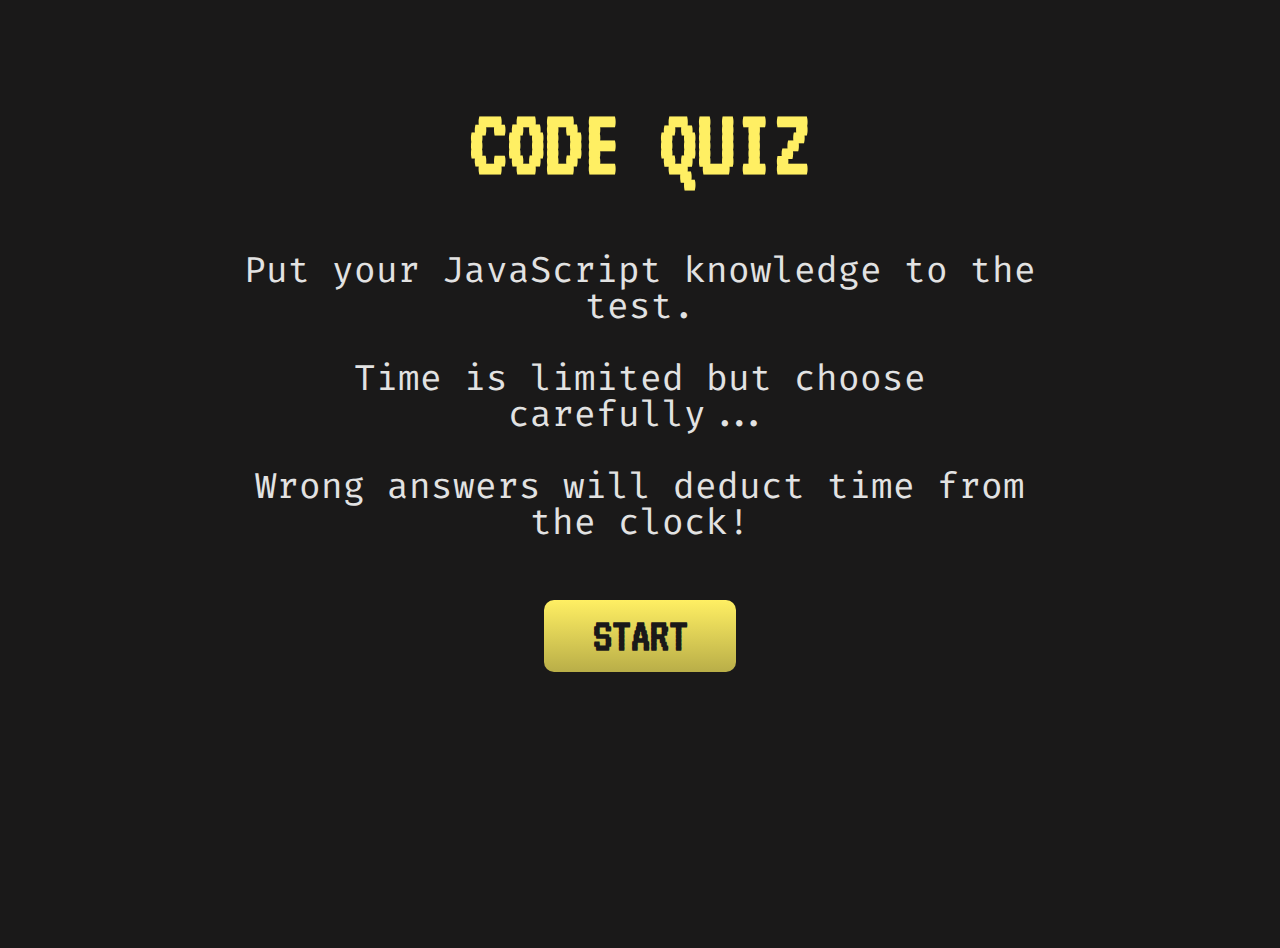
<file: index.html>
<!DOCTYPE html>
<html lang="en">

<head>
    <meta charset="UTF-8">
    <meta http-equiv="X-UA-Compatible" content="IE=edge">
    <meta name="viewport" content="width=device-width, initial-scale=1.0">
    <title>Code Quiz</title>
    <link rel="stylesheet" href="./assets/CSS/reset.css">
    <link rel="stylesheet" href="./assets/CSS/style.css">
    <link rel="preconnect" href="https://fonts.googleapis.com">
    <link rel="preconnect" href="https://fonts.gstatic.com" crossorigin>
    <link href="https://fonts.googleapis.com/css2?family=Fira+Code:wght@400;700&family=VT323&display=swap"
        rel="stylesheet">
</head>

<body>
    <div id="start" class="start-container">
        <h1>CODE QUIZ</h1>
        <p class="directions">
            Put your JavaScript knowledge to the test.
            <br>
            <br>
            Time is limited but choose carefully...
            <br>
            <br>
            Wrong answers will deduct time from the clock!
        </p>
        <a href="./game.html" class="start-btn">START</a>
    </div>
</body>

</html>
</file>
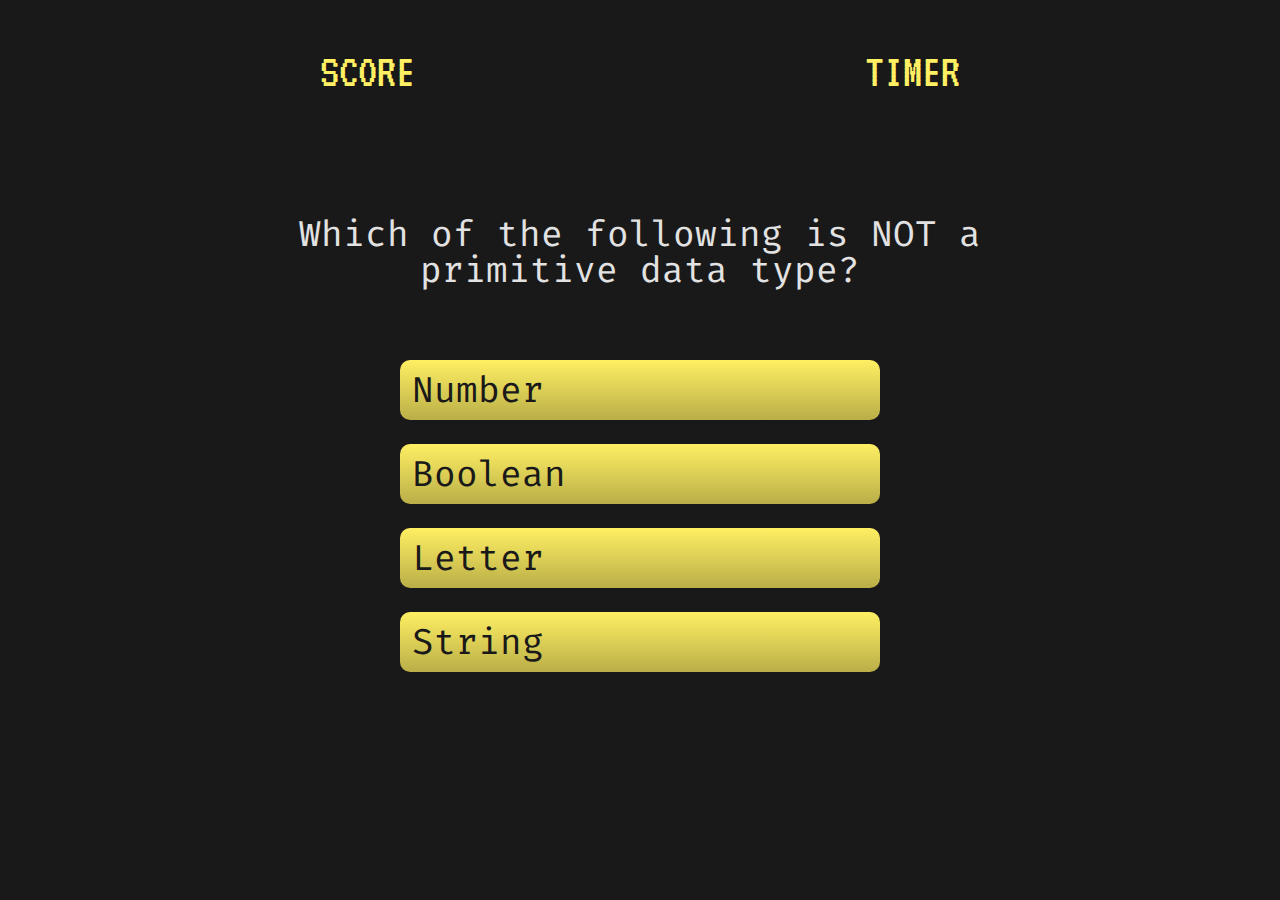
<file: game.html>
<!DOCTYPE html>
<html lang="en">

<head>
    <meta charset="UTF-8">
    <meta http-equiv="X-UA-Compatible" content="IE=edge">
    <meta name="viewport" content="width=device-width, initial-scale=1.0">
    <title>Code Quiz</title>
    <link rel="stylesheet" href="./assets/CSS/reset.css">
    <link rel="stylesheet" href="./assets/CSS/style.css">
    <link rel="stylesheet" href="./assets/CSS/game.css">
    <link rel="stylesheet" href="./assets/CSS/highscore.css">
    <link rel="preconnect" href="https://fonts.googleapis.com">
    <link rel="preconnect" href="https://fonts.gstatic.com" crossorigin>
    <link href="https://fonts.googleapis.com/css2?family=Fira+Code:wght@400;700&family=VT323&display=swap"
        rel="stylesheet">
</head>

<body>
    <!-- game display -->
    <div id="game">

        <!-- score and timer -->
        <header id="score-display">

            <div class="score-display">

                <div class="score-display-item">
                    <p class="score-display-title">
                        SCORE
                    </p>

                    <p id="score"> 
                    </p>
                </div>

                <div class="score-display-item">
                    <p class="score-display-title">
                        TIMER
                    </p>

                    <p id="timeLeft">
                    </p>
                </div>

            </div>

        </header>

        <!-- questions -->
        <div class="question-container">

            <div>
                <p id="questionText"> </p>
            </div>

            <div id="choice-container">

                <div class="choice-box" id="btnA">
                    <p class="choice-text"> </p>
                </div>

                <div class="choice-box" id="btnB">
                    <p class="choice-text"> </p>
                </div>

                <div class="choice-box" id="btnC">
                    <p class="choice-text"> </p>
                </div>

                <div class="choice-box" id="btnD">
                    <p class="choice-text"> </p>
                </div>

            </div>

        </div>

    </div>

    <!-- GAME OVER -->
    <div id="game-over">

        <!-- last game score -->
        <div id="end-score-container">
            <p id="end-score-title">FINAL SCORE</p>
            <p id="end-score">  </p>
        </div>

        <div id="input-container">
            <!-- input to record high score -->
            <id="high-score-input">
                <form>
                    <label id="name-label"> Enter Initials </label>
                    <br>
                    <input type="text" id="name-input">
                    <input type="submit" id="submit-button">
                </form>
        </div>

    </div>

    <!-- HIGH SCORES -->
    <div id="high-scores">

        <!-- list of recent scores (stored locally, display after input) -->
        <div id="high-score-list-title">
            <h2> RECENT SCORES</h2>
        </div>

        <div id="high-score-list">
            
        </div>

        <!-- play again button -->
        <div id="button-container">
            <a href="./game.html" class="play-again-btn">PLAY AGAIN</a>
        </div>

    </div>

    <script src="./assets/js/game.js"></script>
</body>

</html>
</file>
<file: assets/CSS/style.css>
/* START SCREEN DISPLAY */

:root{
    background-color: rgb(26, 25, 25); 
    color: rgb(226, 226, 226);
    --jsYellow: rgb(255, 239, 99);
}

* {
    font-family: 'Fira Code', monospace;
    font-size: 1.5rem;
}

h1 {
    font-family: 'VT323', monospace;
    font-size: 4rem;
    margin: 2rem;
    color: var(--jsYellow);
}

.start-container {
    display: flex;
    flex-direction: column;
    justify-content:flex-start;
    align-items: center;
    text-align: center;
    margin: 2rem;
    height: 100vh;
}

.directions {
    margin: 0.5rem 2rem 2rem 2rem;
    width: 70%;
}

.start-btn {
    text-decoration: none;
    font-family: 'VT323', monospace;
    color: rgb(26, 25, 25);
    font-size: 2rem;
    font-weight: 700;
    background: linear-gradient(rgb(255, 239, 99), rgb(185, 174, 72));
    padding: 0.5rem;
    margin: 0.5rem;
    width: 8rem;
    border-radius: 10px;
}

.btn:hover {
    cursor: pointer;
    transform: scale(1.1);
}

/* MEDIA QUERIES */

/* Phones */
@media screen and (max-width: 390px) {
    .start-container {
        margin: 1rem;
    }
    .directions {
        font-size: 1.25rem;
    }
    h1 {
        font-size: 3rem;
    }
    h1, .directions {
        margin: 0.5rem
    }
    .start-btn {
        width: 6rem;
        font-size: 2rem;
    }
}
</file>
<file: assets/CSS/game.css>
/* GAME DISPLAY */

:root{
    --jsYellow: rgb(255, 239, 99);
}

/* score and timer */

.score-display {
    display: flex;
    justify-content: space-between; 
    text-align: center;
    width: 50%;
    margin: auto;
    min-height: 7rem;
}

.score-display-item {
    margin: 2rem 0 1rem 0;
    text-align: center;
    color: var(--jsYellow);
    font-family: 'VT323', monospace;
}

.score-display-title {
    font-family: 'VT323', monospace;
    font-size: 2rem;
}

/* questions */

.question-container {
    display: flex;
    flex-direction: column;
    justify-content:flex-start;
    align-items: center;
    text-align: center;
    margin: 0 2rem 2rem 2rem;
    width: 70%;
    margin: auto;
    color: rgb(26, 25, 25);
}

#questionText {
    margin: 2rem 0 2rem 0;
    color:  rgb(226, 226, 226);
    min-height: 3rem;
}

.choice-box {
    display: flex;
    background: linear-gradient(rgb(255, 239, 99), rgb(185, 174, 72));
    color: (26, 25, 25); 
    border-radius: 10px;
    width: 30%;
    min-width: 20rem;
    padding: 0.5rem;
    margin: 1rem;
}

.choice-text {
    margin-right: 0.5rem;
    font-weight: 700;
    color: rgb(26, 25, 25);
}

/* MEDIA QUERIES */

/* Phones */
@media screen and (min-width: 535px) {
    .choice-box:hover {
    cursor: pointer;
    transform: scale(1.1);
    }
}

@media screen and (max-width: 535px) {
    .score-display {
        display: flex;
        justify-content: space-around;
        min-height: 6rem;
    }
    .choice-box {
        min-width: 14rem;
        text-align: center;
    }
    .choice-box {
        font-size: 1rem;
    }
    #score-display, .score-display-title, .score-display-item, #questionText {
        margin: 0.5rem;
    }
    #questionText, #choice-container {
        text-align: center;
        font-size: 1.25rem;
    }
    .question-container {
        width: 95%;
        margin: 0.5rem;
    }
    .choice-box:hover {
    cursor: pointer;
    }
}
</file>
<file: assets/CSS/highscore.css>
/* GAME OVER AND SCORES DISPLAY */

:root{
    --jsYellow: rgb(255, 239, 99);
}

/* GAME OVER DISPLAY */

/* user score */

#end-score-container {
    padding: 0.25rem;
    margin-top: 2rem;
    display: block;
    text-align: center;
}

#end-score-title {
    font-family: 'VT323', monospace;
    font-size: 3rem;
    color: var(--jsYellow);
    padding: 0.5rem;
    margin-top: 0.5rem;
}

#end-score {
    color: white;
    font-size: 3rem;
    padding: 0.5rem;
}

/* submit name */

#input-container {
    padding: 0.25rem;
    margin-top: 2rem;
    display: block;
    text-align: center;
   }

#name-label {
    padding: 0.5rem;
}

#name-input {
    width: 3rem;
    justify-content: center;
    padding: 0.5rem;
    margin: 0.5rem;
}

#submit-button {
    text-decoration: none;
    font-family: 'VT323', monospace;
    color: rgb(26, 25, 25);
    font-size: 2rem;
    font-weight: 700;
    background: linear-gradient(rgb(255, 239, 99), rgb(185, 174, 72));
    padding: 0.5rem;
    margin: 0.5rem;
    width: 8rem;
    border-radius: 10px;
}

/* recent scores */

#high-scores {
    height: 100vh;
    padding: 0.25rem;
    margin-top: 2rem;
    display: block;
    text-align: center;
}

h2 {
    font-family: 'VT323', monospace;
    font-size: 3rem;
    color: var(--jsYellow);
    padding: 2rem 2rem 1rem 2rem;
    margin-top: 2rem;
    display: block;
    text-align: center;
}

#high-score-list {
    min-height: 12rem;
}

.play-again-btn {
    text-decoration: none;
    font-family: 'VT323', monospace; 
    color: rgb(26, 25, 25);
    font-size: 2rem;
    font-weight: 700;
    background: linear-gradient(rgb(255, 239, 99), rgb(185, 174, 72));
    padding: 0.5rem;
    width: 8rem;
    border-radius: 10px;
}

#button-container {
    margin: 2rem;
}

table {
    padding: 1rem;
    margin: 0 auto;
    background-color: rgb(41, 41, 41);
    border-radius: 10px;
}

th {
    text-align: center;
    padding: 0.5rem;
    color: var(--jsYellow);
}

/* MEDIA QUERIES */

/* Phones */
@media screen and (max-width: 500px) {
h2 {
    margin: 0;
    padding: 0;
    margin-bottom: 1rem;
    font-size: 2rem;
}
table {
    width: 50%;
    height: 50%;
}
th, tr {
    font-size: 1rem;
}
}
</file>
